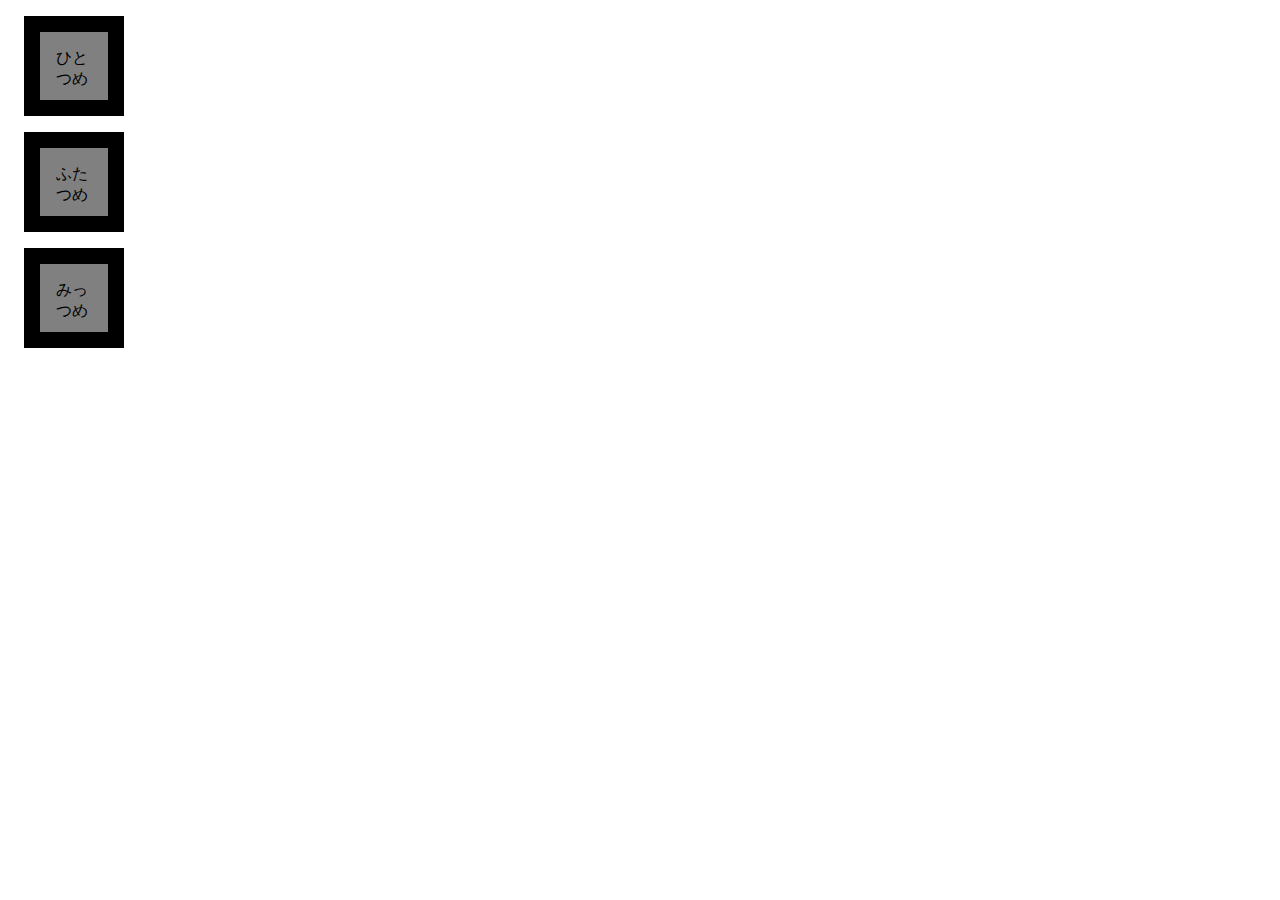
<file: css/box-model1/index.html>
<!DOCTYPE html>
<html lang="ja">
<head>
    <meta charset="UTF-8">
    <meta http-equiv="X-UA-Compatible" content="IE=edge">
    <meta name="viewport" content="width=device-width, initial-scale=1.0">
    <title>ボックスモデルの基本</title>
    <style>
        p {
            background-color: gray;
            width: 100px;
            height: 100px;
            padding: 1rem;
            border: solid 1em black;
            margin: 1rem;
        }



        *,
        *::before,
        *::after {
            box-sizing: border-box
        }
    </style>
</head>
<body>
    <div class="container">
        <p>ひとつめ</p>
        <p class="content-box">ふたつめ</p>
        <p class="border-box">みっつめ</p>
    </div>
</body>
</html>
</file>
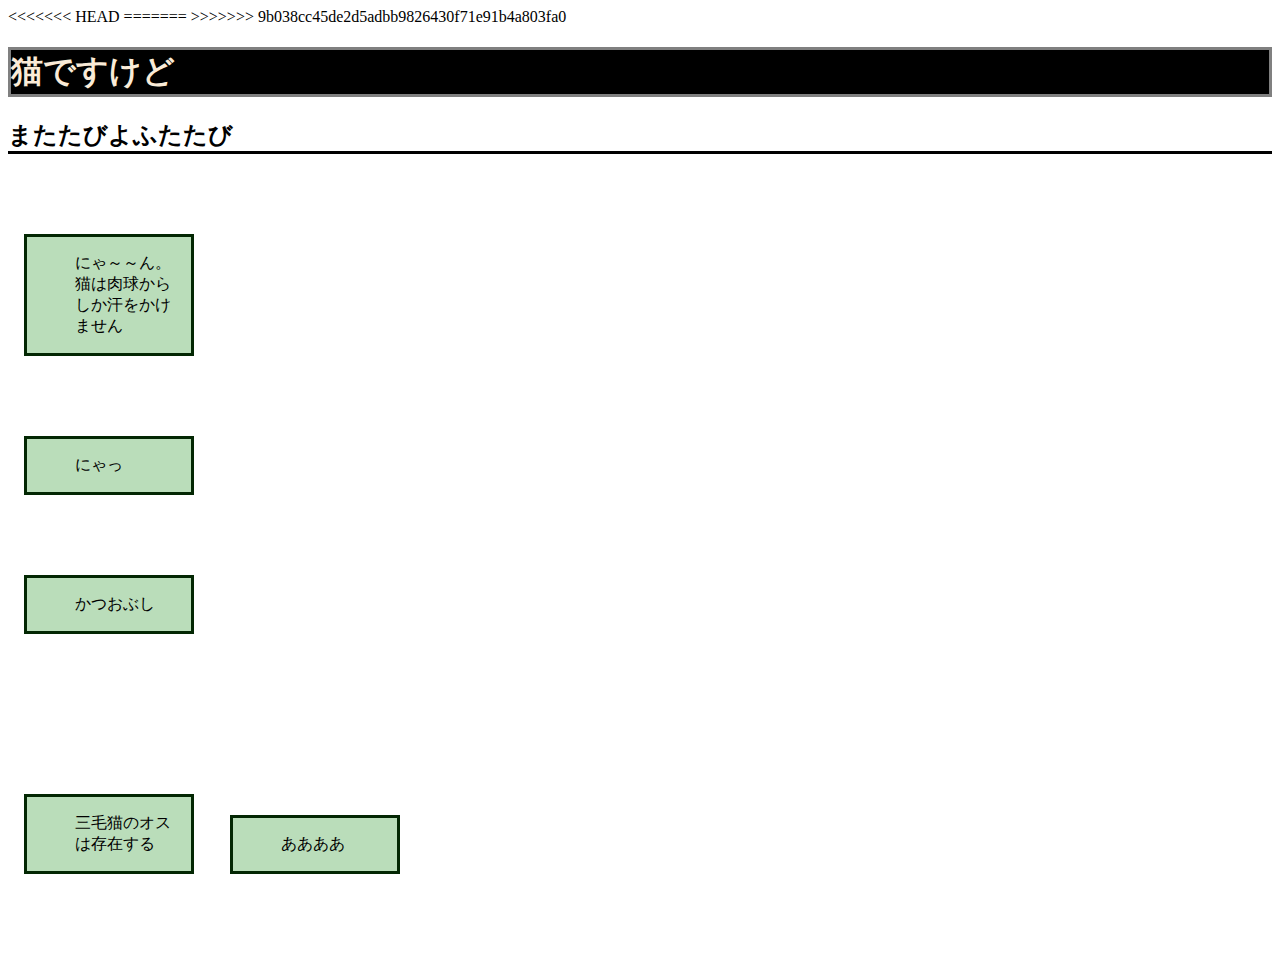
<file: css/ex3/index.html>
<!DOCTYPE html>
<html lang="ja">
<<<<<<< HEAD

=======
>>>>>>> 9b038cc45de2d5adbb9826430f71e91b4a803fa0
<head>
    <meta charset="UTF-8">
    <meta http-equiv="X-UA-Compatible" content="IE=edge">
    <meta name="viewport" content="width=device-width, initial-scale=1.0">
    <link rel="stylesheet" href="/css/ex3/css/style.css">
    <title>ボックスモデル練習</title>
</head>
<body>
    <h1>猫ですけど</h1>
    <h2>またたびよふたたび</h2>
    <p>にゃ～～ん。<br>猫は肉球からしか汗をかけません</p>
    <p>にゃっ</p>
    <p>かつおぶし</p>
    <p class="inline">三毛猫のオスは存在する</p>
    <p class="inline">ああああ</p>
</body>
</html>
</file>
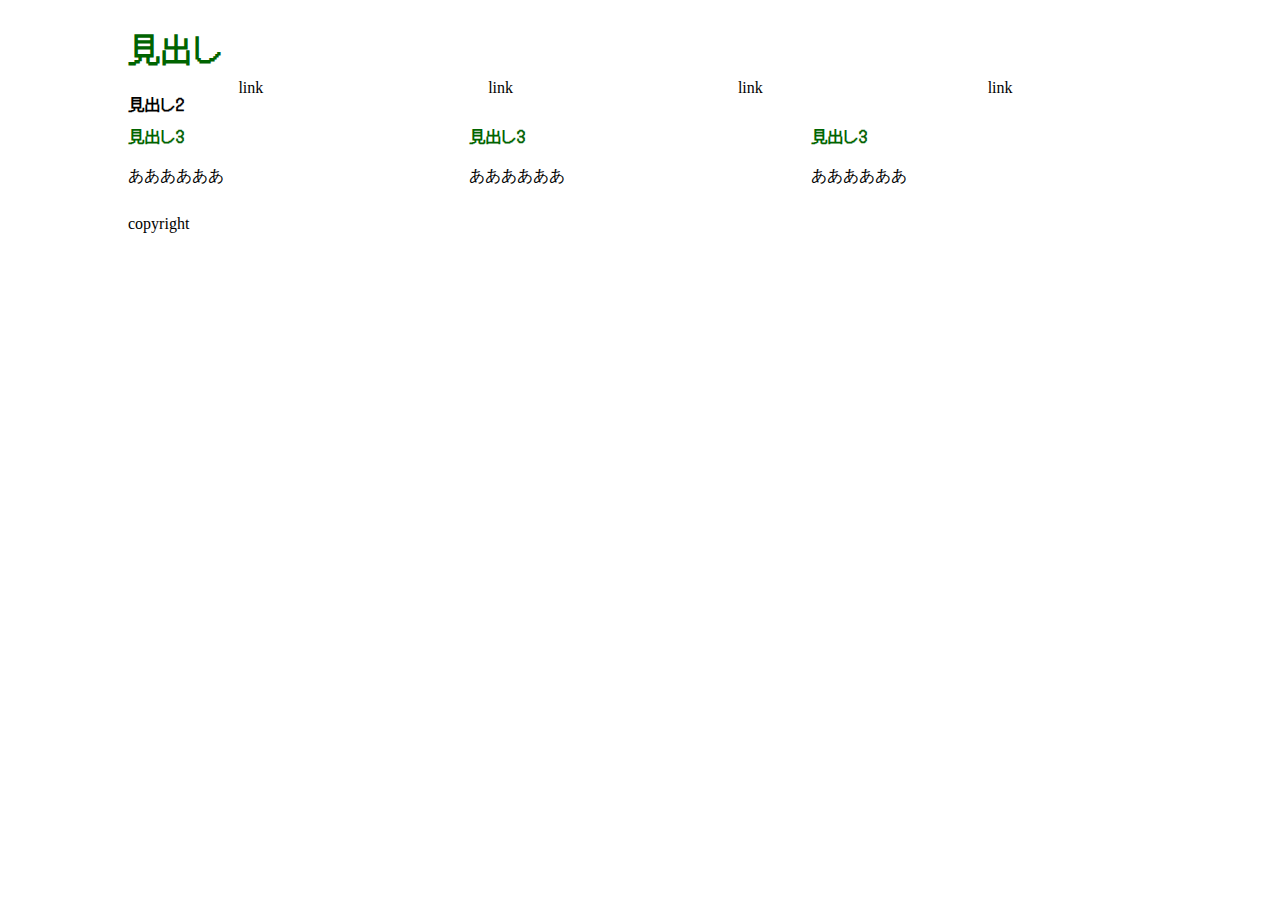
<file: css/ex4/index.html>
<!DOCTYPE html>
<html lang="ja">
<head>
    <meta charset="UTF-8">
    <meta http-equiv="X-UA-Compatible" content="IE=edge">
    <meta name="viewport" content="width=device-width, initial-scale=1.0">
    <title>レイアウト</title>
    <!-- ゴシックフォント -->
    <link rel="preconnect" href="https://fonts.googleapis.com">
    <link rel="preconnect" href="https://fonts.gstatic.com" crossorigin>
    <link href="https://fonts.googleapis.com/css2?family=DotGothic16&display=swap" rel="stylesheet">
    <!-- 明朝フォント -->
    <link rel="stylesheet" href="/css/ex2/css/style.css">
    <link rel="preconnect" href="https://fonts.googleapis.com">
    <link rel="preconnect" href="https://fonts.gstatic.com" crossorigin>
    <!-- css link -->
    <link rel="stylesheet" href="./css/reset.css">
    <link rel="stylesheet" href="./css/style.css">
</head>
<body>
    <div class="containar">
        <header>
            <h1 class="mb-1rem">見出し</h1>
            <nav>
                <ul>
                    <li class="inline-block"><a href="#">link</a> </li>
                    <li class="inline-block"><a href="#">link</a> </li>
                    <li class="inline-block"><a href="#">link</a> </li>
                    <li class="inline-block"><a href="#">link</a> </li>
                </ul>
            </nav>
        </header>
        <main>
            <article>
                <h2 class="mb-1rem">見出し2</h2>
            </article>
            <div class="flex">
                <article class="item">
                    <h3 class="mb-1rem">見出し3</h3>
                    <p>ああああああ</p>
                </article>
                <article class="item">
                    <h3 class="mb-1rem">見出し3</h3>
                    <p>ああああああ</p>
                </article>
                <article class="item">
                    <h3 class="mb-1rem">見出し3</h3>
                    <p>ああああああ</p>
                </article>
        </main>
        <footer>
            <p>copyright</p>
        </footer>
    </div>

</body>
</html>
</file>
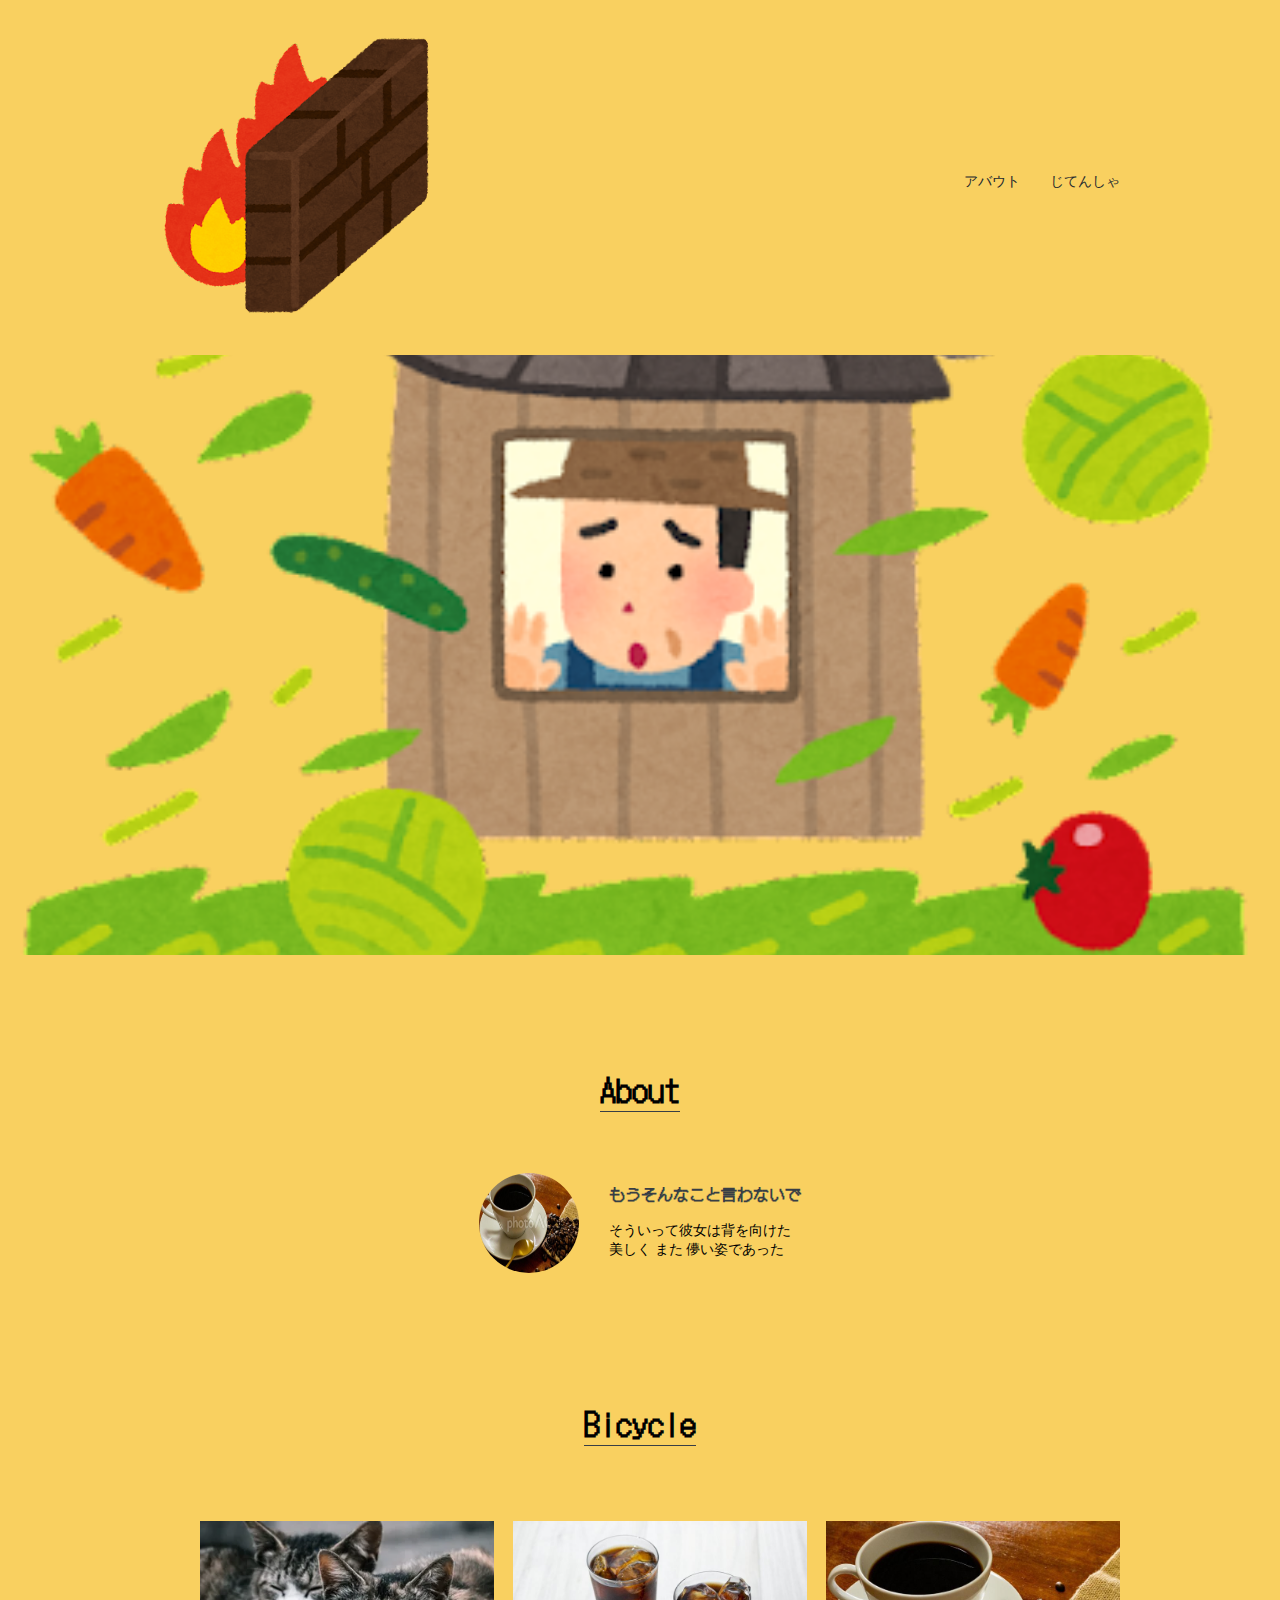
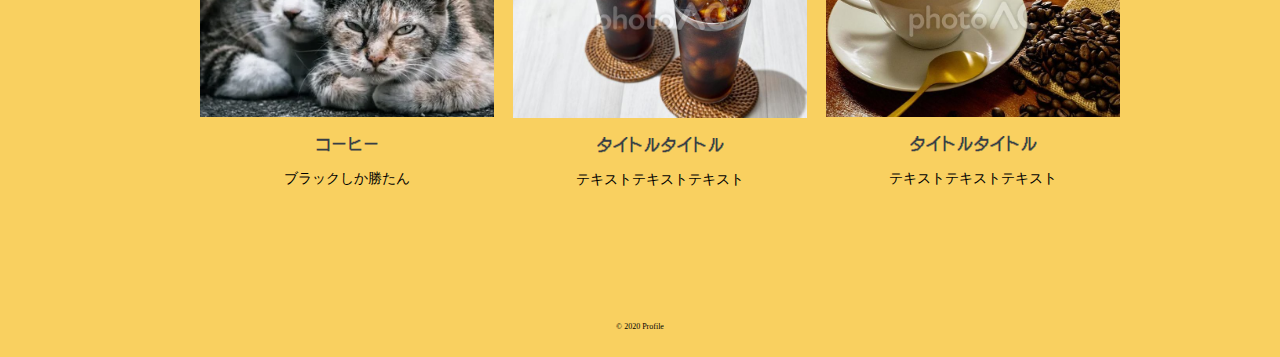
<file: css/ex5/index.html>
<!DOCTYPE html>
<html lang="ja">
<head>
    <meta charset="UTF-8">
    <meta http-equiv="X-UA-Compatible" content="IE=edge">
    <meta name="viewport" content="width=device-width, initial-scale=1.0">
    <meta name="description" content="テキストテキストテキストテキストテキストテキストテキストテキスト">
    <meta name="viewport" content="width=device-width, initial-scale=1">
    <!--  -->
    <link rel="shortcut icon" href="imgs/ice coffee.jpeg">
    <!-- ゴシックフォント -->
    <link rel="preconnect" href="https://fonts.googleapis.com">
    <link rel="preconnect" href="https://fonts.gstatic.com" crossorigin>
    <link href="https://fonts.googleapis.com/css2?family=DotGothic16&display=swap" rel="stylesheet">
    <!-- 明朝フォント -->
    <link rel="stylesheet" href="/css/ex2/css/style.css">
    <link rel="preconnect" href="https://fonts.googleapis.com">
    <link rel="preconnect" href="https://fonts.gstatic.com" crossorigin>
    <!--  -->
    <link rel="stylesheet" href="./css/style.css">
    <title>site ex</title>
</head>
<body>
    <!-- headerでロゴとグローバルナビをかこむ -->
    <header id="header" class="wrapper">
        <!-- topの画像を入れている。aはlinkで、このページに飛べるため
                ボタンのようになる-->
        <h1 class="site title"><a href="index.html"><img src="./imgs/internet_firewall2.png" alt="ファイアウォール"></a></h1>
        <nav>
            <ul>
                <li><a href="#about">アバウト</a></li>
                <li><a href="#bicycle">じてんしゃ</a></li>
            </ul>
        </nav>
    </header>
    <!-- mainでmain全体を囲む -->
    <main>
        <!-- メインビジュアルのエリアを囲む -->
        <div id="mainvisual">
            <img src="./imgs/nougyou_saigai_shinpai_yasai.png" alt="テキストテキストテキスト">
        </div>

        <!-- aboutコンテンツを囲む
            まとまったコンテンツなので、区分のsectionを使用 -->
        <section id="about" class="wrapper">
            <!-- hに2種類のクラスをつけて一気に適用している -->
            <h2 class="section-title">About</h2>
            <div class="content">
                <!-- 丸サイズのプロフ画像-->
                <img src="./imgs/coffee.jpeg" alt="テキストテキストテキスト">
                <div class="text">
                    <h3 class="content-title">もうそんなこと言わないで</h3>
                    <p>
                        そういって彼女は背を向けた
                        <br>美しく また 儚い姿であった
                    </p>
                </div>
            </div>
        </section>

        <section id="bicycle" class="wrapper">
            <h2 class="section-title">Bicycle</h2>
            <ul>
                <li>
                    <img src="imgs/KAZ7842_P1090156.jpg.webp" alt="テキストテキストテキスト">
                    <h3 class="content-title">コーヒー</h3>
                    <!-- 見出しとテキストで入れているが、figure+figcaptionでもいいと思う！-->
                    <p>ブラックしか勝たん</p>
                </li>
                <li>
                    <img src="imgs/ice coffee.jpeg" alt="テキストテキストテキスト">
                    <h3 class="content-title">タイトルタイトル</h3>
                    <p>テキストテキストテキスト</p>
                </li>
                <li>
                    <img src="imgs/coffee.jpeg" alt="テキストテキストテキスト">
                    <h3 class="content-title">タイトルタイトル</h3>
                    <p>テキストテキストテキスト</p>
                </li>
            </ul>
        </section>
    </main>
    <footer id="footer">
        <p>&copy; 2020 Profile</p>
    </footer>
</body>
</html>
</file>
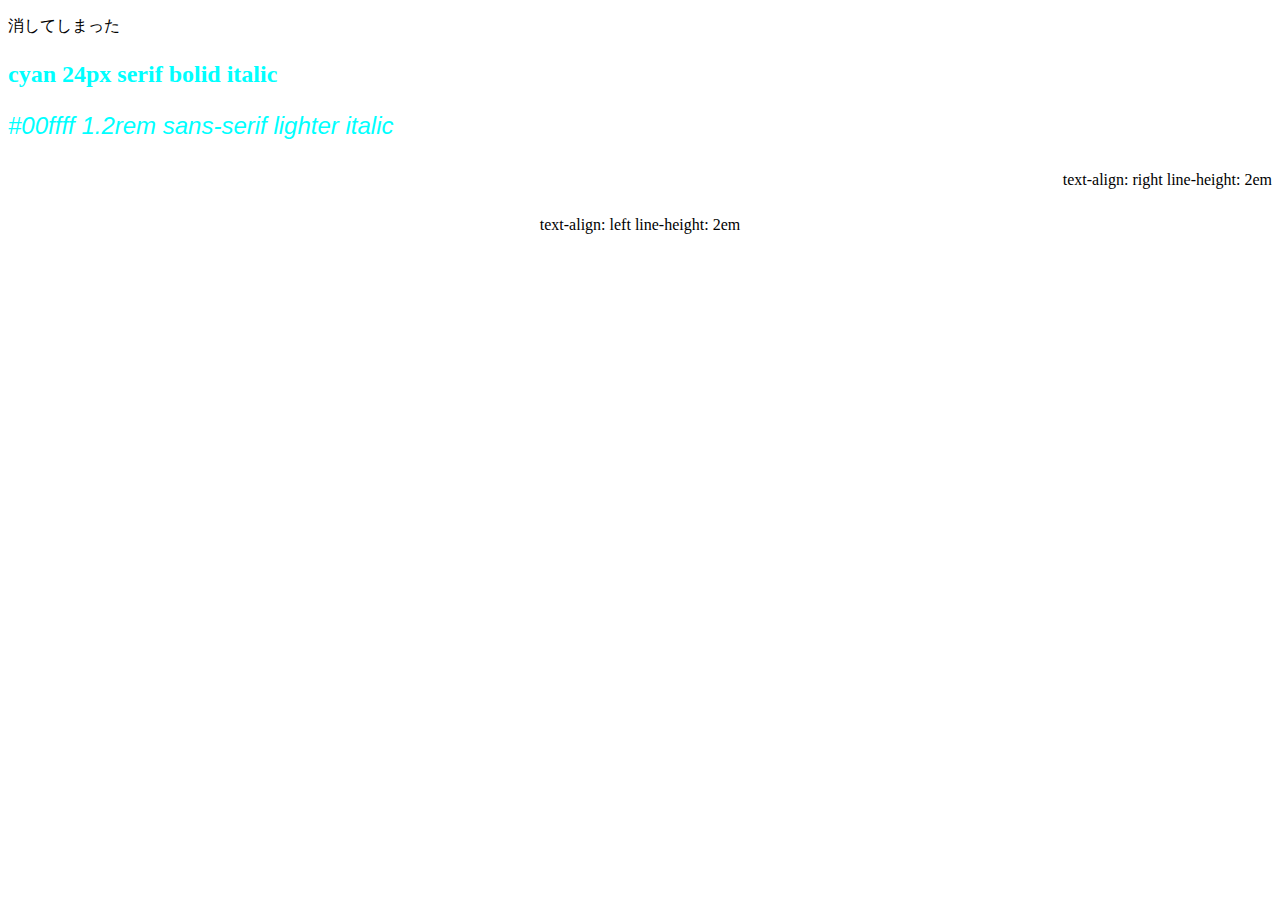
<file: css/font-style/index.html>
<!DOCTYPE html>
<html lang="ja">
<head>
    <meta charset="UTF-8">
    <meta http-equiv="X-UA-Compatible" content="IE=edge">
    <meta name="viewport" content="width=device-width, initial-scale=1.0">
    <title>テキストについて</title>
    <link rel="stylesheet" href="./css/style.css">
</head>
<body>
    <p>消してしまった</p>
    <p id="font1">cyan 24px serif bolid italic</p>
    <p id="font2">#00ffff 1.2rem sans-serif lighter italic</p>
    <p id="layout1">text-align: right line-height: 2em</p>
    <p id="layout2">text-align: left line-height: 2em</p>
</body>
</html>
</file>
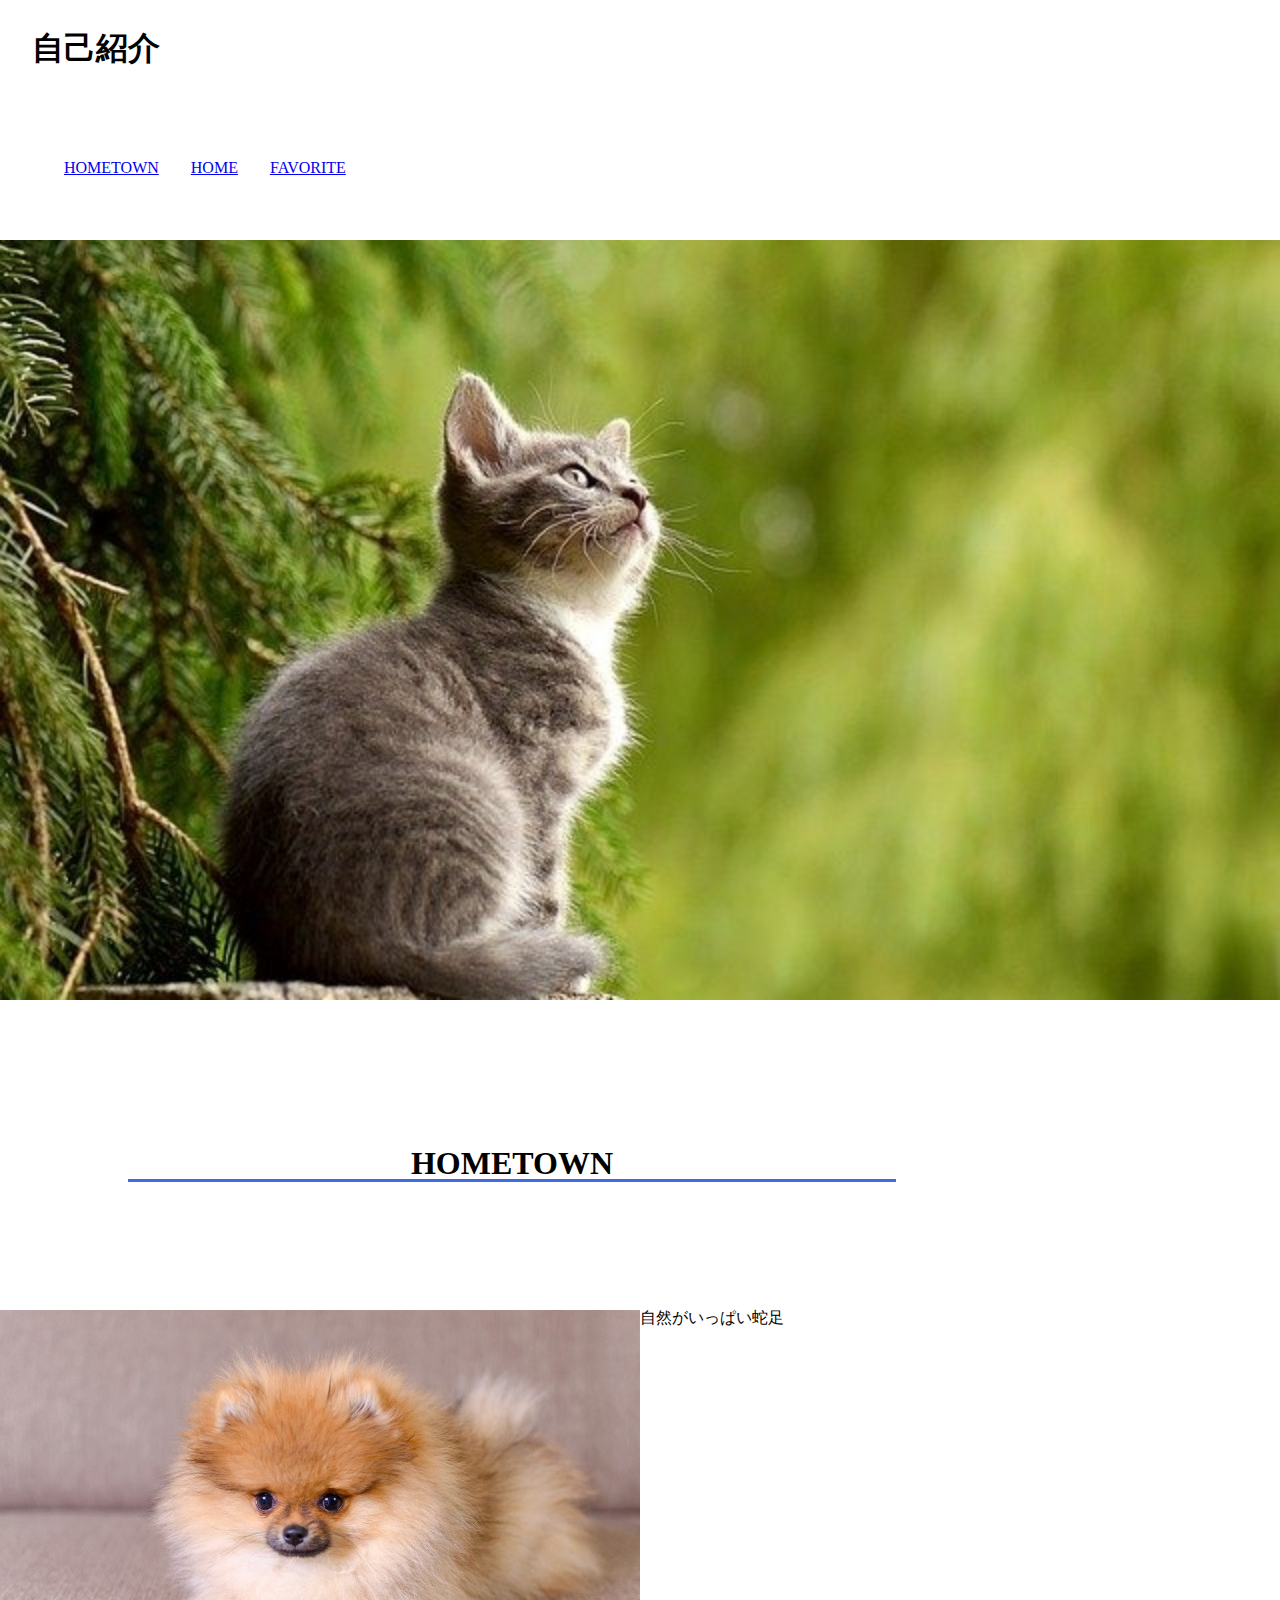
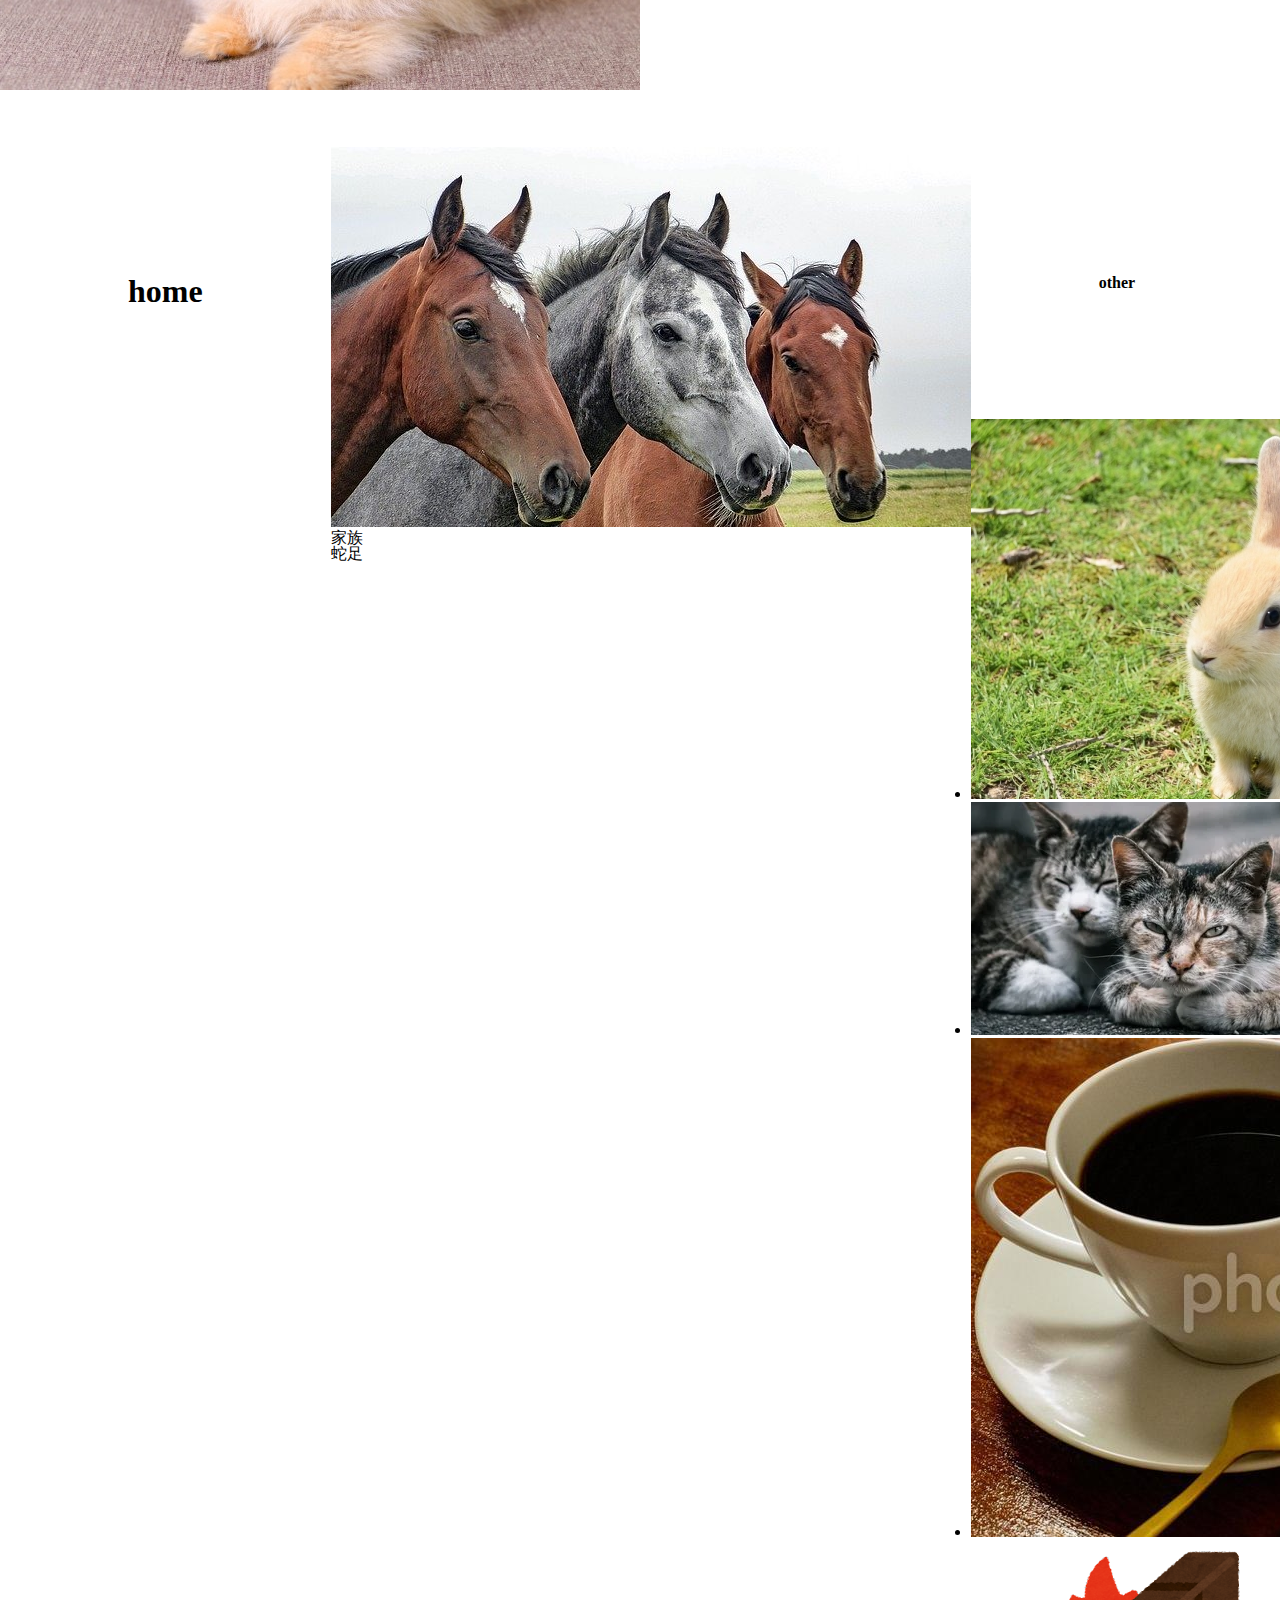
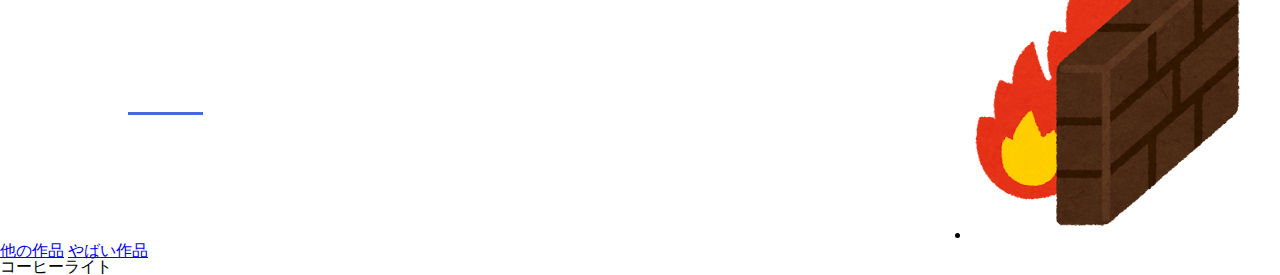
<file: css/sample/index.html>
<!DOCTYPE html>
<html lang="ja">
<head>
    <meta charset="UTF-8">
    <meta http-equiv="X-UA-Compatible" content="IE=edge">
    <meta name="viewport" content="width=device-width, initial-scale=1.0">
    <title>sample</title>
    <!-- フォントいれる -->
    <link rel="stylesheet" href="/css/sample/css/reset.css">
    <link rel="stylesheet" href="./css/style.css">
    <link rel="icon" type="" href="css/images/imgs/nougyou_saigai_shinpai_yasai.png">

</head>
<body>
    <div class="container">
        <header class="header">
            <h1>自己紹介</h1>
            <!-- ページ内リンク idで識別させたところに飛ばせる-->
            <nav>
                <ul class="flex-nav">
                    <li class="nav"><a href="＃town">HOMETOWN</a></li>
                    <li class="nav"><a href="＃">HOME</a></li>
                    <li class="nav"><a href="＃">FAVORITE</a></li>
                </ul>
            </nav>
        </header>
        <main>
            <div>
                <img src="./css/images/cat.jpg" alt="ねこ" class="mainimg">
            </div>
            <!-- town -->
            <section class="content">
                <h2>HOMETOWN</h2>
                <div id="town">
                    <img src="css/images/dog.jpg" alt="いぬ" class="townimg">
                    <p>自然がいっぱい</p>
                    <p>蛇足</p>
                </div>
            </section>
            <!-- home -->
            <section id="home">
                <h2>home</h2>
                <div class="">
                    <img src="css/images/horses.jpg" alt="うま">
                    <p>家族</p>
                    <p>蛇足</p>
                </div>
                </sectionc>

                <section class="othercon">
                    <h3>other</h3>
                    <div id="other">
                        <ul class="otherbox">
                            <li class="pc"><img src="css/images/rabit.png" alt=""></li>
                            <li class="pc"><img src="css/images/imgs/KAZ7842_P1090156.jpg.webp" alt=""></li>
                            <li class="pc"><img src="css/images/imgs/coffee.jpeg" alt=""></li>
                            <li class="pc"><img src="css/images/imgs/internet_firewall2.png" alt=""></li>
                        </ul>
                    </div>
                </section>
        </main>

        <aside>
            <a href="#">他の作品</a>
            <a href="#">やばい作品</a>
            <footer>コーヒーライト</footer>
        </aside>


        <!-- widthmax の画像 -->
        <!-- キャプションでh1 -->

        <!--見出し  -->
        <!--  -->
    </div>
</body>
</html>
</file>
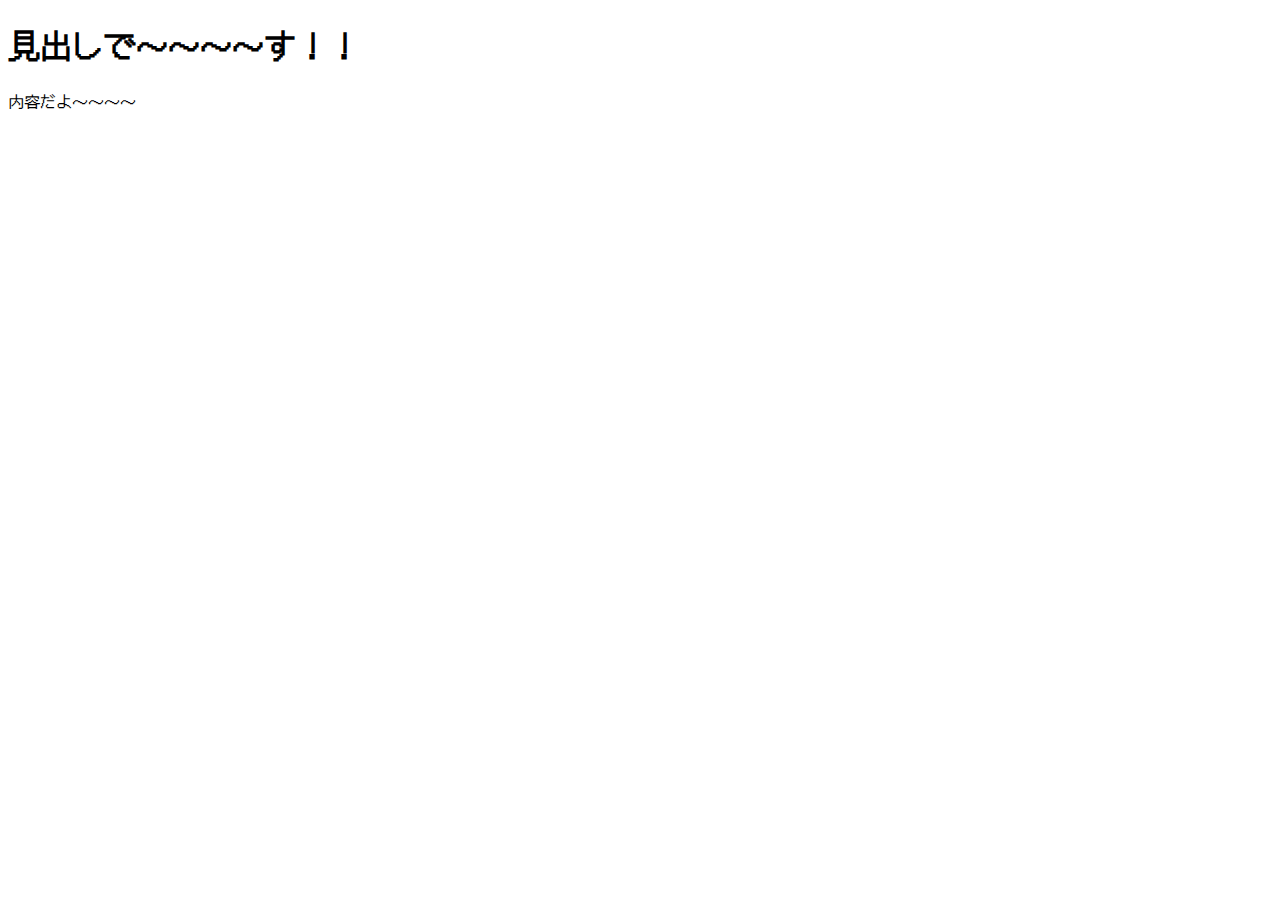
<file: css/web-font/index.html>
<!DOCTYPE html>
<html lang="ja">
<head>
    <meta charset="UTF-8">
    <meta http-equiv="X-UA-Compatible" content="IE=edge">
    <meta name="viewport" content="width=device-width, initial-scale=1.0">
    <title>ウェブフォントの設定</title>
    <link rel="preconnect" href="https://fonts.googleapis.com">
    <link rel="preconnect" href="https://fonts.gstatic.com" crossorigin>
    <link href="https://fonts.googleapis.com/css2?family=DotGothic16&display=swap" rel="stylesheet">
    <link rel="stylesheet" href="/css/web-font/css/style.css">
</head>
<body>
    <h1>見出しで～～～～す！！</h1>
    <p>内容だよ～～～～</p>
</body>
</html>
</file>
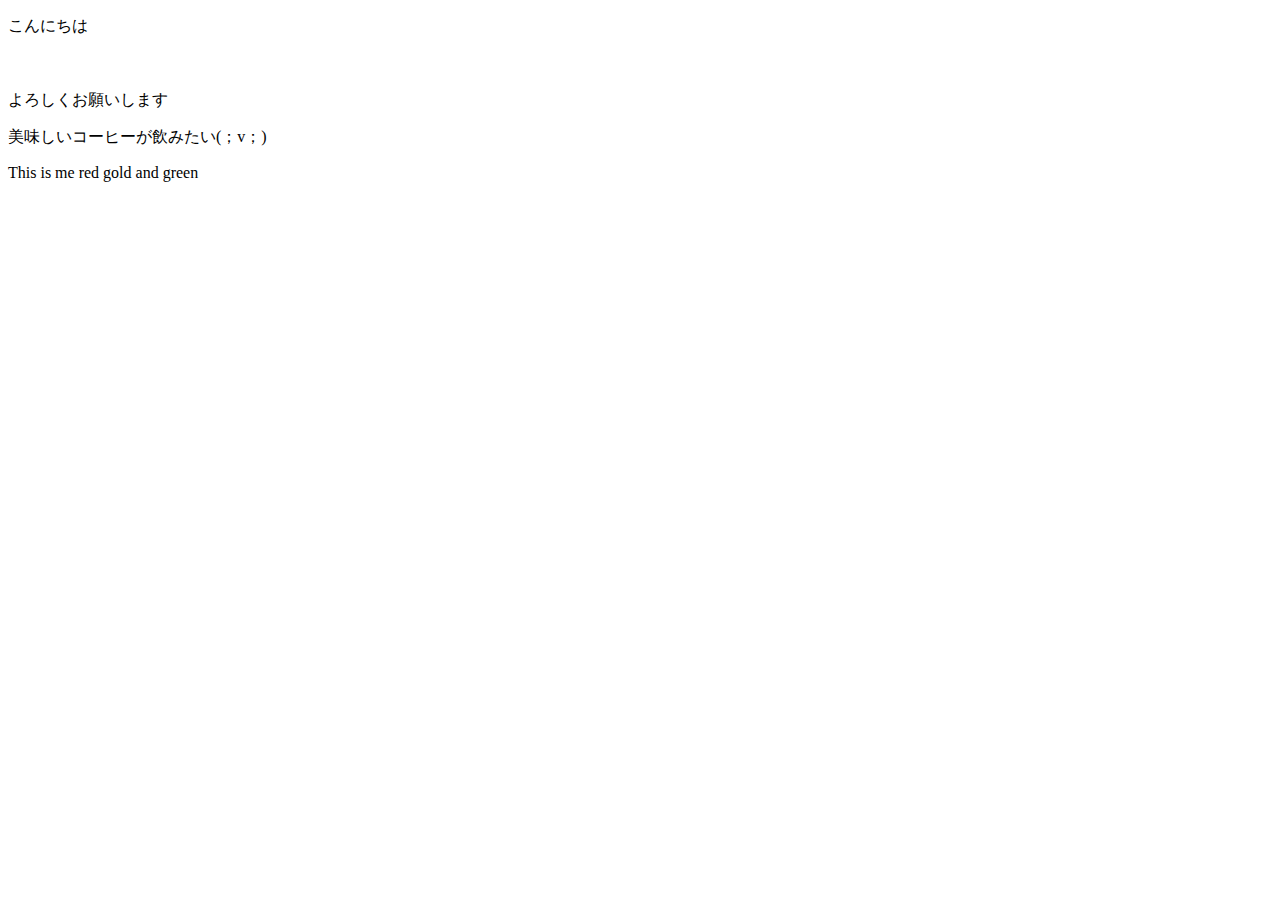
<file: html/basic/index.html>
<!DOCTYPE html>
<html lang="ja">
<head>
    <meta charset="UTF-8">
    <meta name="viewport" content="width=device-width, initial-scale=1.0">
    <title>HTMLの基本</title>
</head>
<body>
    <p>こんにちは</p>
    　　　　<p>よろしくお願いします</p>
    <p>美味しいコーヒーが飲みたい(；v；)</p>
    <p>This is me red gold and green</p>
</body>
</html>
</file>
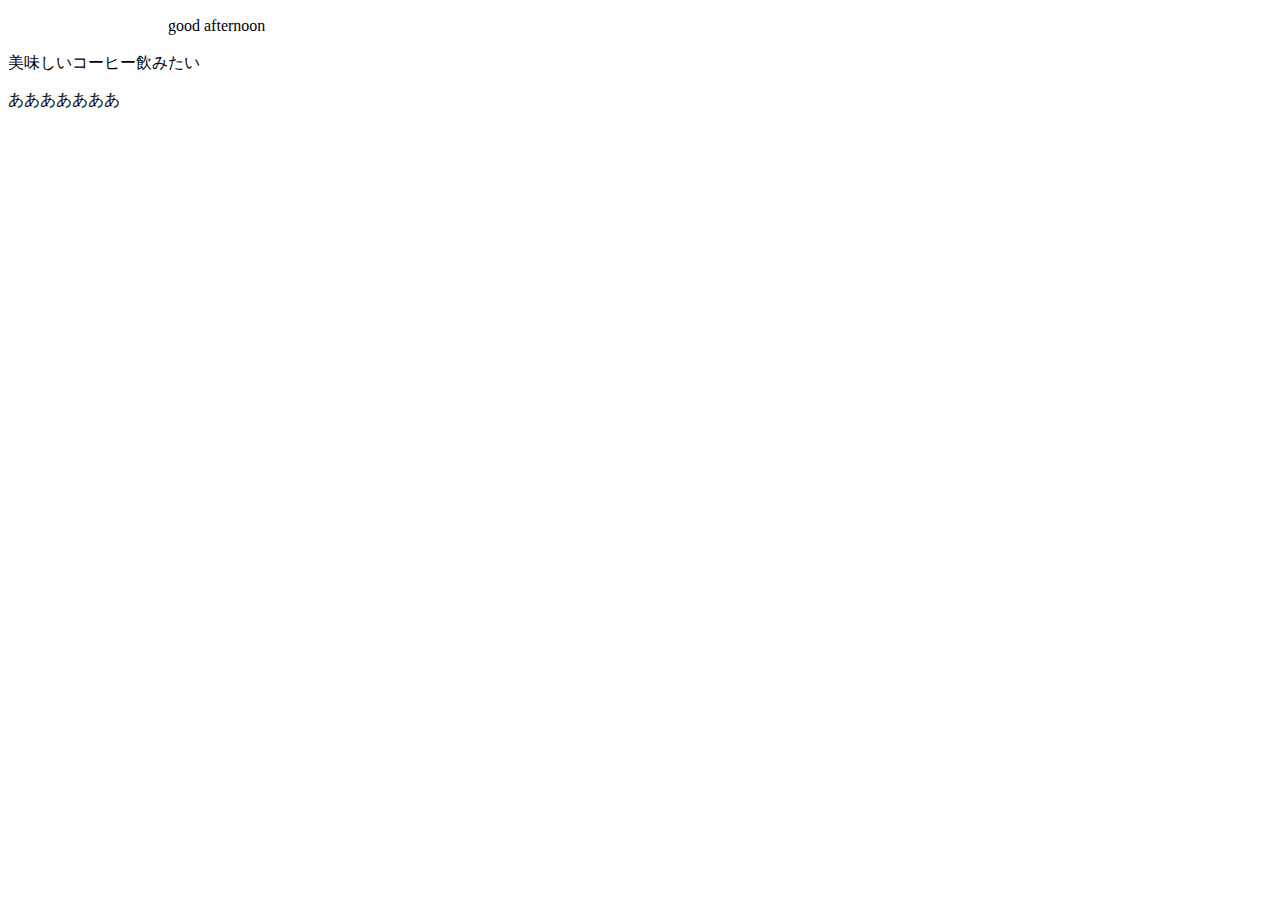
<file: html/basic/ex/index.html>
<!DOCTYPE html>
<html lang="ja">
<head>
    <meta charset="UTF-8">
    <meta http-equiv="X-UA-Compatible" content="IE=edge">
    <meta name="viewport" content="width=device-width, initial-scale=1.0">
    <title>練習</title>
</head>
<body>
    <p>　　　　　　　　　　good afternoon</p>
    <p>美味しいコーヒー飲みたい</p>
    <p>あああああああ</p>
</body>
</html>
</file>
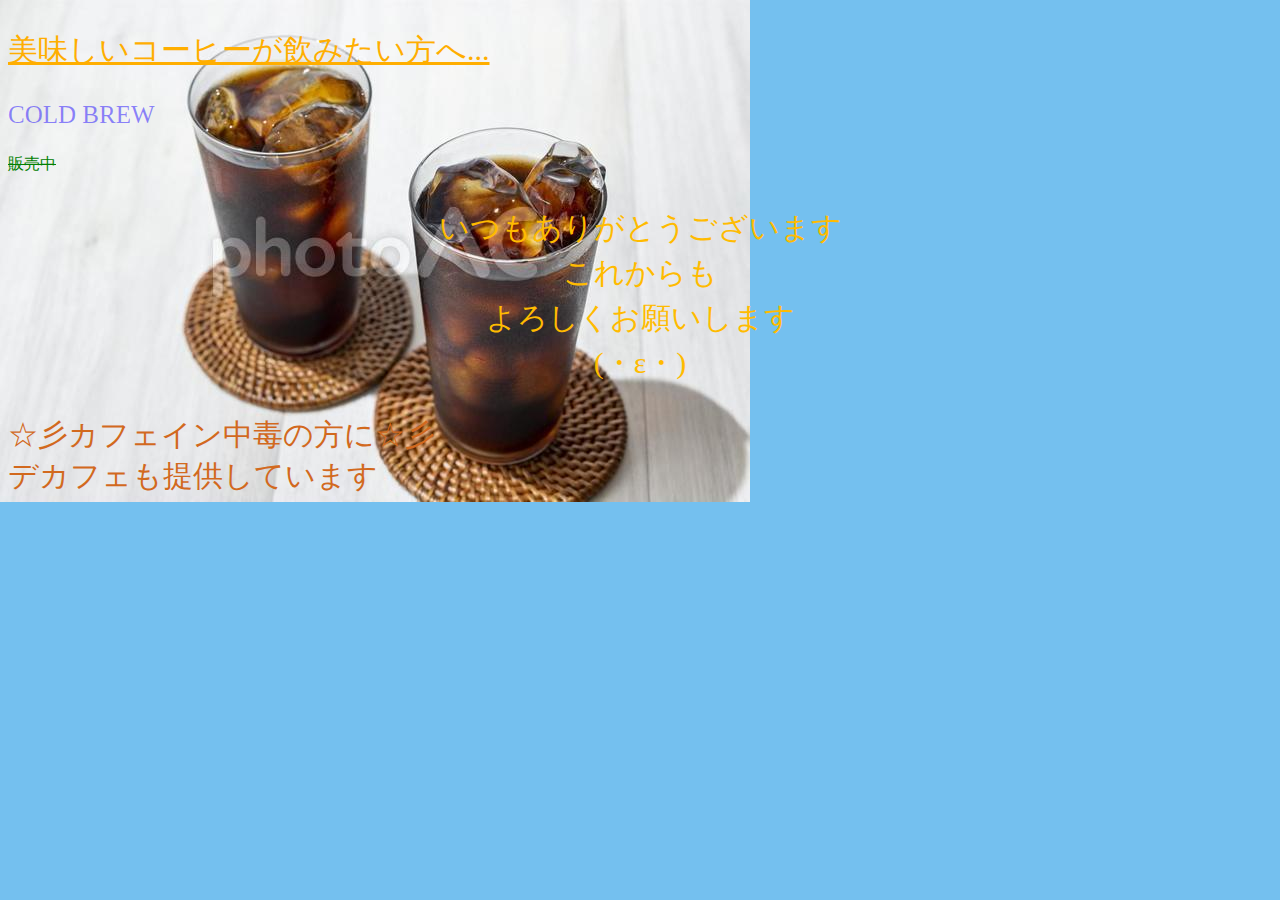
<file: css/ex/ex1.html>
<!DOCTYPE html>
<html lang="ja">
<head>
    <meta charset="UTF-8">
    <meta http-equiv="X-UA-Compatible" content="IE=edge">
    <meta name="viewport" content="width=device-width, initial-scale=1.0">
    <title>cssの練習</title>
    <link rel="stylesheet" href="./css/style.css">
</head>
<body>
    <p class="red">美味しいコーヒーが飲みたい方へ...</p>
    <p class="blue">COLD BREW</p>
    <p class="green">販売中</p>
    <p class="cat">いつもありがとうございます<br>これからも<br>よろしくお願いします<br>(・ε・)</p>
    <p id="font1">☆彡カフェイン中毒の方に☆彡<br>デカフェも提供しています</p>
    <p id="font2"></p>
    <p id="tomato"></p>
</body>
</html>
</file>
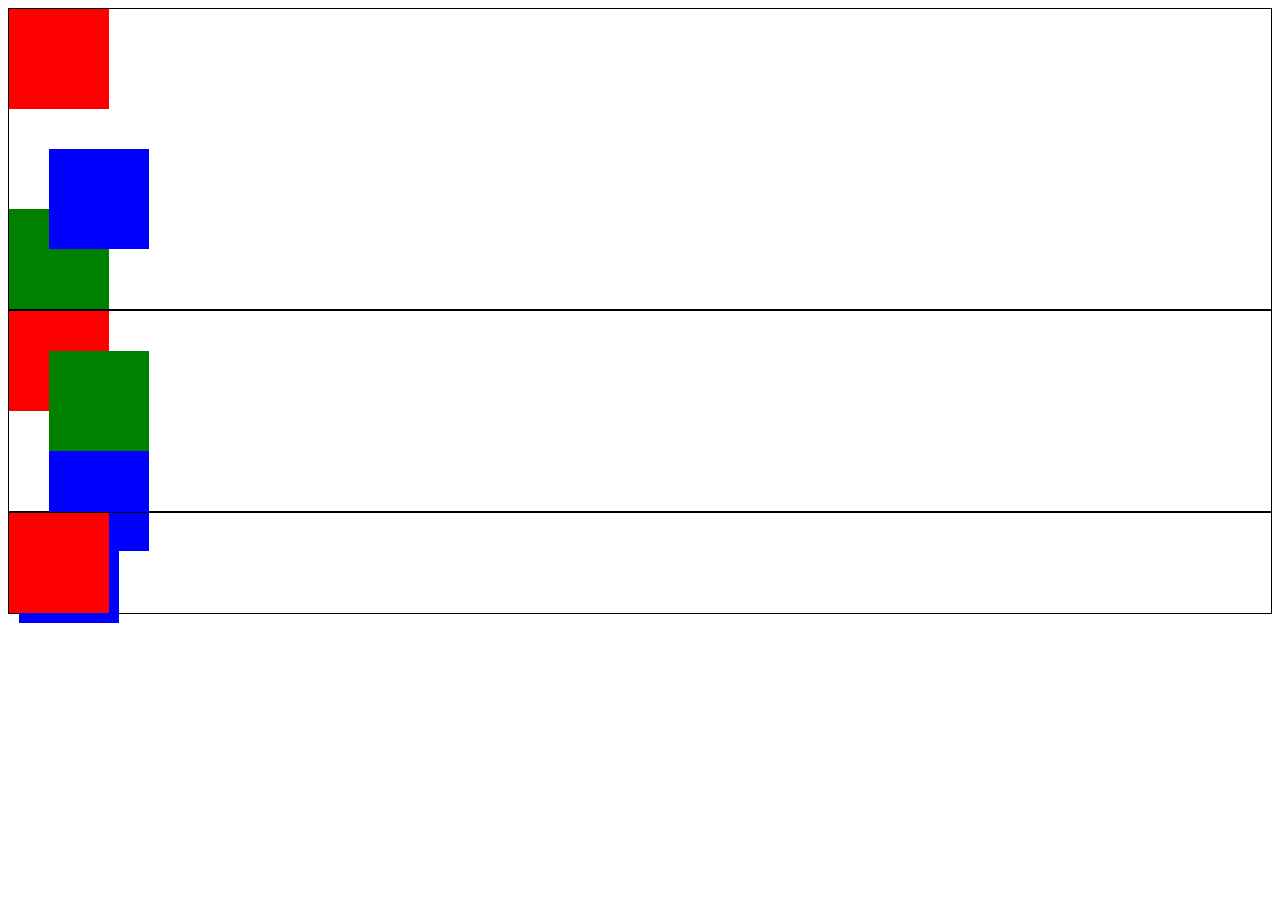
<file: css/flex/postion.html>
<!DOCTYPE html>
<html lang="ja">
<head>
    <meta charset="UTF-8">
    <meta http-equiv="X-UA-Compatible" content="IE=edge">
    <meta name="viewport" content="width=device-width, initial-scale=1.0">
    <title>positionプロパティ</title>
    <style>
        /* 黒い外枠 */
        .outside {
            border: solid 1px black;
        }

        /* 幅と高さ */
        .inside {
            width: 100px;
            height: 100px;
        }

        .red {
            background: red;
        }

        .blue {
            background: blue;
        }

        .green {
            background: green;
        }

        /* 相対位置指定 topから40。元の位置は残る*/
        .relative {
            position: relative;
            top: 40px;
            left: 40px;
        }

        /* 絶対位置指定 */
        .absolute {
            position: absolute;

            top: 40px;
            left: 40px;
        }

        .base {
            position: relative;
        }

        .rel1 {
            position: absolute;
            top: 10px;
            left: 10px;
            z-index: 10;
        }

        .rel2 {
            position: absolute top: 20px;
            left: 20px;
            z-index: 49;
        }

        .ab0 {
            position: absolute;
            z-index: 50;
        }
    </style>
</head>
<body>
    <div class="outside">
        <div class="inside red"></div>
        <div class="inside blue relative"></div>
        <div class="inside green"></div>
    </div>
    <div class="outside base">
        <!-- このabsoluteはbaseクラスなので、基準がstaticじゃない -->
        <div class="inside red"></div>
        <div class="inside blue relative"></div>
        <div class="inside green absolute"></div>
    </div>
    <div class="outside base">
        <div class="inside red ab0"></div>
        <div class="inside blue rel1"></div>
        <div class="inside green rel2"></div>
    </div>
</body>
</html>
</file>
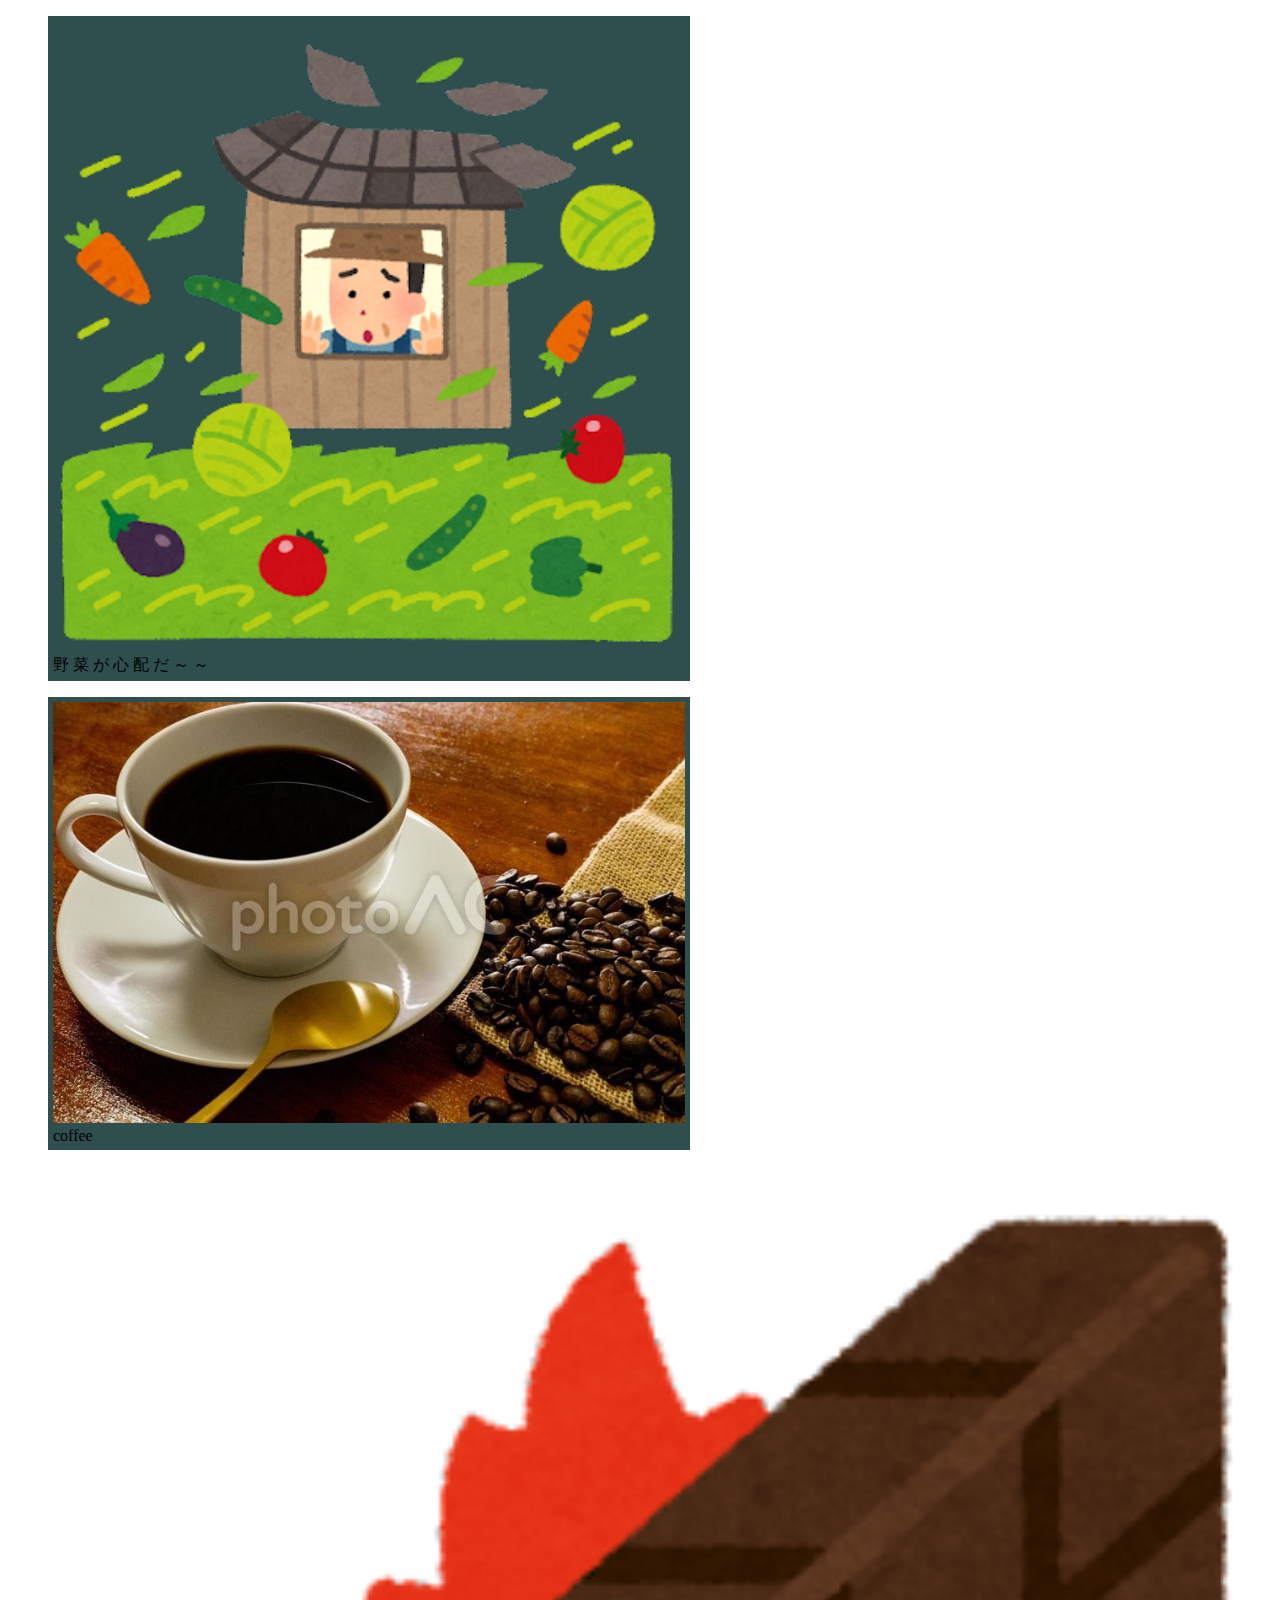
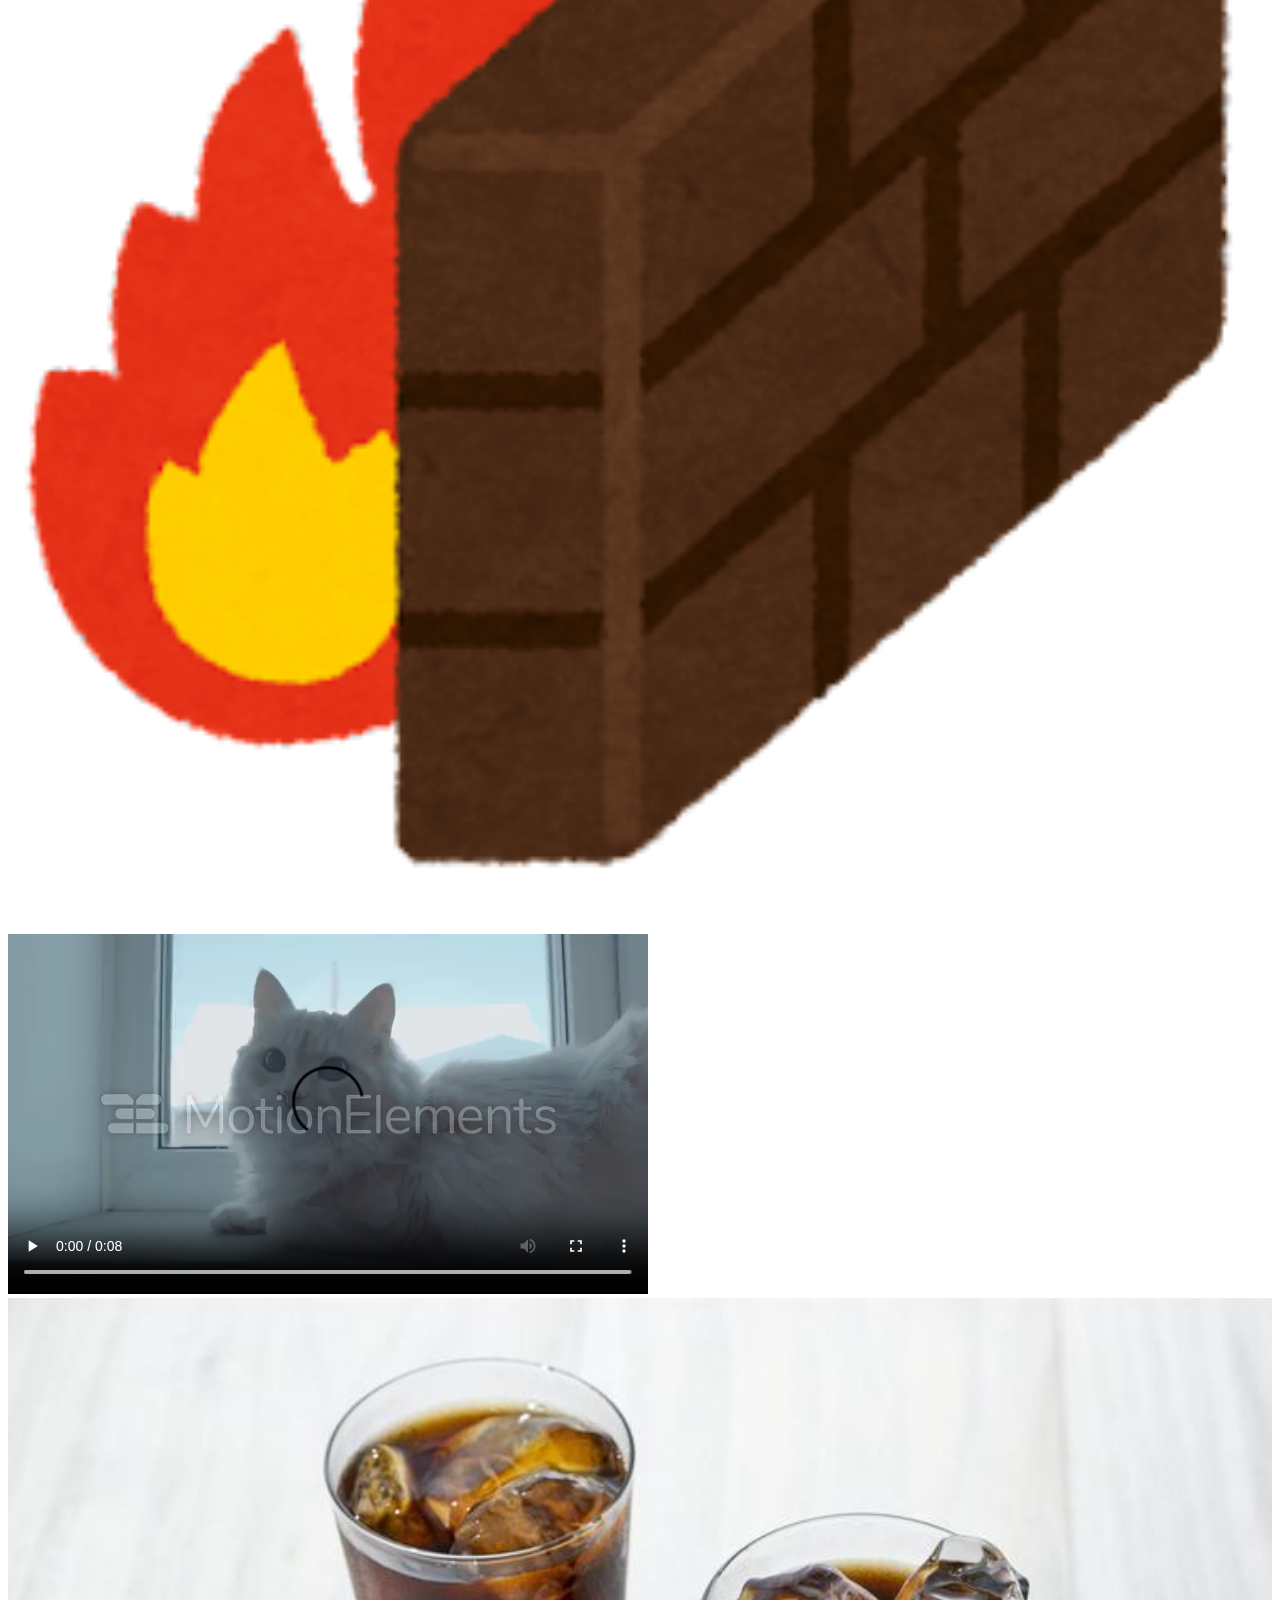
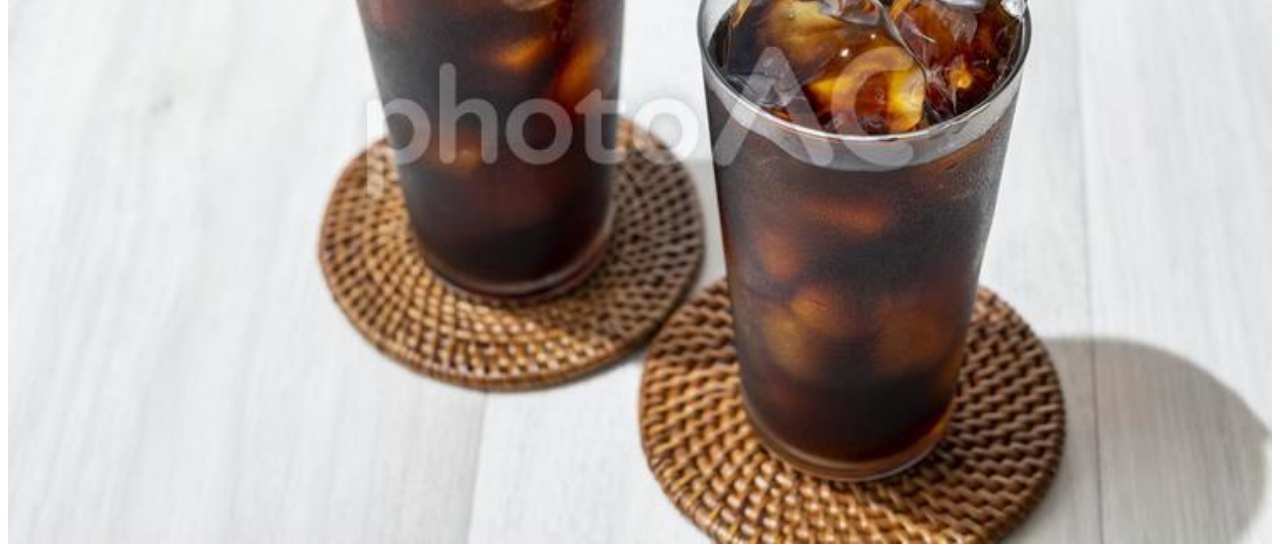
<file: html/basic/ex/img.html>
<!DOCTYPE html>
<html lang="ja">
<head>
    <meta charset="UTF-8">
    <meta http-equiv="X-UA-Compatible" content="IE=edge">
    <meta name="viewport" content="width=device-width, initial-scale=1.0">
    <title>画像の練習</title>
    <style>
        img {
            width: 100%
        }

        figure {
            background-color: darkslategray;
            color: brown;
            padding: 5px;
            width: 50%
        }

        figcaption {
            color: black;
        }
    </style>
</head>
<body>
    <!-- 画像 -->
    <figure>
        <img src="./imgs/nougyou_saigai_shinpai_yasai.png" alt="災害で野菜を心配している農家さん">
        <figcaption> 野 菜 が 心 配 だ ～ ～</figcaption>
    </figure>
    <figure>
        <img src="./imgs/coffee.jpeg" alt="hot coffee">
        <figcaption>
            coffee
        </figcaption>
    </figure>
    <img src="./imgs/internet_firewall2.png" alt="ファイアウォール">
    <!--  -->
    <video
        src="./imgs/16022405_MotionElements_white-cat-sits-on-the-windowsill-and-looks-to-the-sides-pets-life_preview.mp4"
        controls>
        このブラウザでは再生できません。
    </video>
    <img src="./imgs/ice coffee.jpeg" alt="ice coffee">

</body>
</html>
</file>
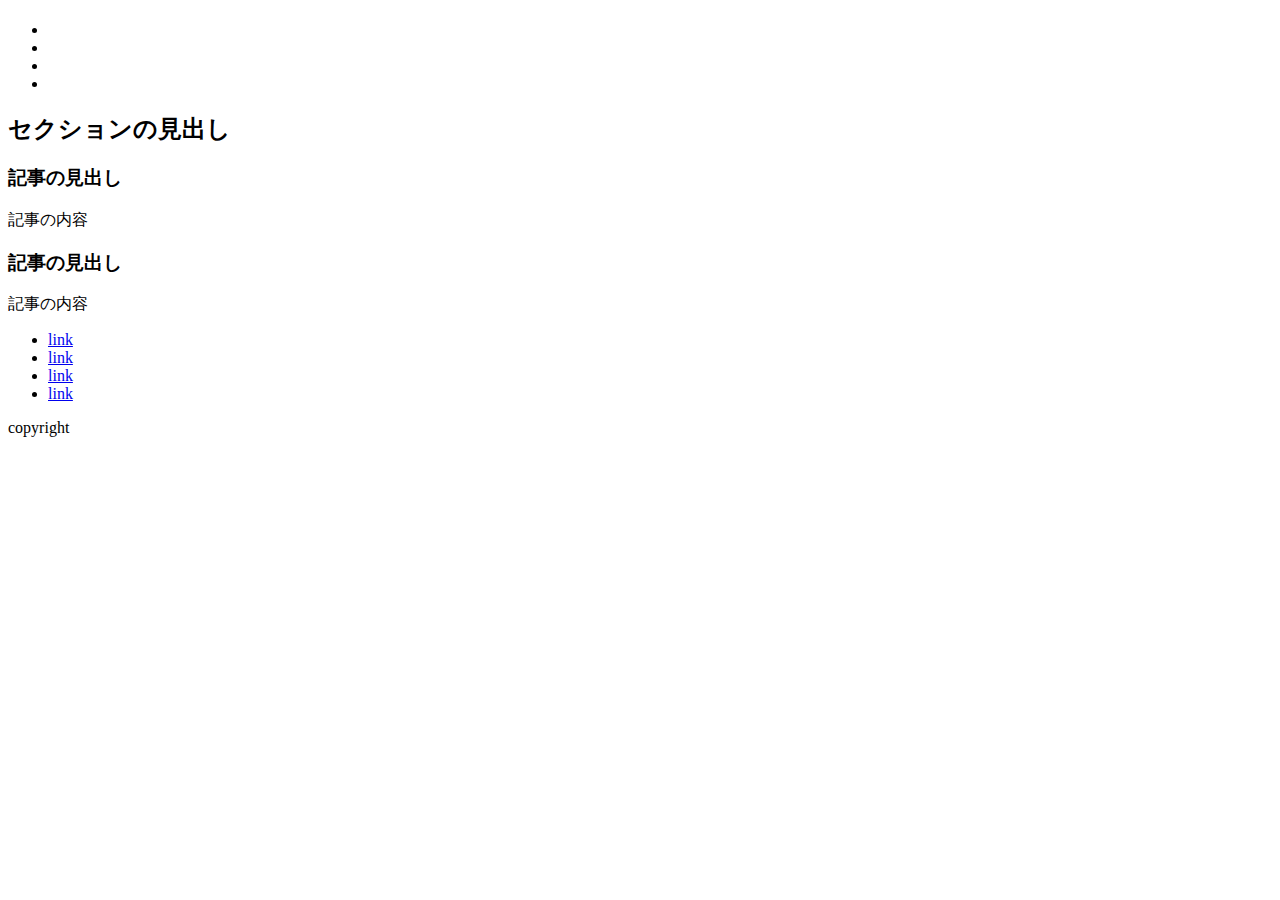
<file: html/basic/ex/temp.html>
<!DOCTYPE html>
<html lang="ja">
<head>
    <meta charset="UTF-8">
    <meta http-equiv="X-UA-Compatible" content="IE=edge">
    <meta name="viewport" content="width=device-width, initial-scale=1.0">
    <title>テンプレート</title>
</head>
<body>
    <div class="container">
        <header>
            <h1></h1>
            <nav>
                <ul>
                    <li><a href="#">
                            <link>
                        </a></li>
                    <li><a href="#">
                            <link>
                        </a></li>
                    <li><a href="#">
                            <link>
                        </a></li>
                    <li><a href="#">
                            <link>
                        </a></li>
                </ul>
            </nav>
        </header>
        <main>
            <section>
                <h2>セクションの見出し</h2>
                <article>
                    <h3>記事の見出し</h3>
                    <p>記事の内容</p>
                </article>
                <article>
                    <h3>記事の見出し</h3>
                    <p>記事の内容</p>
                </article>
            </section>
        </main>
        <aside>
            <ul>
                <li><a href="#">link</a></li>
                <li><a href="#">link</a></li>
                <li><a href="#">link</a></li>
                <li><a href="#">link</a></li>
            </ul>
        </aside>
        <footer>
            <p>copyright</p>
        </footer>
    </div>
</body>
</html>
</file>
<file: css/ex3/css/style.css>
@charset "UTF-8"

*,*::before,*::after{
    box-sizing: border-box;

}

.inline{
    display: inline-block;
}

html{
    font-size: 16px;
}



p{
    background-color:rgba(0, 128, 0, 0.272);
    width: 100px;
    height: auto;
    padding: 1rem 1em 1em 3rem;
    border: solid 0.2em rgb(3, 39, 3);
    margin: 5rem 1em;
}
h1{
    background-color: black;
    color: antiquewhite;
    border:solid 0.1em gray;
}
h2{
    border-bottom:solid ;

}
</file>
<file: css/ex2/css/style.css>
@charset "UTF-8";

html{
    font-size: 16px;
    background-color: rgba(245, 182, 10, 0.646);
}

body{
    font-family: 'Shippori Mincho B1', serif;
color: darkgreen;
}

h1,h3,h4{
    font-family: 'DotGothic16', sans-serif;
}
h2{
    font-family: 'DotGothic16', sans-serif;
    color: black;

}
p{
    color: black;
}
span{
    color: rgba(255, 0, 13, 0.666);
}
.container{
    width:80%;
    margin: auto;
}
</file>
<file: css/ex4/css/style.css>
@charset "UTF-8"

*,*::before,*::after{
    box-sizing: border-box;

}

html{
    font-size: 16px;
}

.containar{
    width: 80%;
    margin: 2rem auto;
}
/* font */
body{
font-family: 'Shippori Mincho B1', serif;
}

h1,h2,h3{
font-family: 'DotGothic16', sans-serif;
}

/* size */
h1{
font-size: 2rem;
margin-bottom: 1rem;
}

h2{

}

p{
line-height: 2rem;
margin-bottom: 1rem;
}

.mb-1rem{
    margin-bottom: 1rem;
}

.inline-block{
    display: inline-block;
    width: 24%;
   /* 垂直位置揃え */
    vertical-align: top;

}
/* スマホ向けの記述 */
.inline-block>a{
    display: block;
    text-decoration: none;
    text-align: center;
    color: black;
}

/*  */
.flex{
    display: flex;
}
/*  */
.item{
    flex: auto;
    width: 33%;
}
</file>
<file: css/ex5/css/style.css>
@charset "utf-8"

html {
    font-size: 16px;
}
body {
    color: #383e45;
    font-size: 0.9rem;
font-family: 'Shippori Mincho B1', serif;
}
a {
  text-decoration: none;
}
img {
  max-width: 100%;
}

h1,h2,h3{
    font-family: 'DotGothic16', sans-serif;
}

li {
  list-style: none;
}
/* top画像のところの設定 */
.site-title {
  width: 120px;
  line-height: 1px;
  padding: 10px 0;
}
.site-title a {
  display: block;
}
.section-title {
  display: inline-block;
  font-size: 2rem;
  text-align: center;
  margin-bottom: 60px;
  border-bottom: solid 1px #383e45;
}
.content-title {
  font-size: 1rem;
  margin: 10px 0;
}
.wrapper {
  max-width: 960px;
  margin: 0 auto 100px auto;
  padding: 0 4%;
  text-align: center;
}

/*-------------------------------------------
ヘッダー
-------------------------------------------*/
/* ロゴとグローバルナビをFlexboxの両端揃えで横ならびに配置 */
#header {
  display: flex;
  justify-content: space-between;
  align-items: center;
  margin: 0 auto;
}
/* navタグで囲んだ中に、ul、liタグを使用してCSSのFlexboxで横並びに配置。 */
#header ul {
  display: flex;
  padding: 10px 0;
}
#header li {
  margin-left: 30px;
}
#header li a {
  color: #24292e;
}
#header li a:hover {
  opacity: 0.7;
}

/*-------------------------------------------
Mainvisual
-------------------------------------------*/
/* 余白を下だけに設定している */
#mainvisual {
  margin-bottom: 80px;
}
/* divのクラスで設定してる */
/* メインの画像の設定 */
#mainvisual img {
  width: 100%;
  max-width: 1920px;
  height: 600px;
  object-fit: cover;
}

/*-------------------------------------------
About
-------------------------------------------*/
#about .content {
  display: flex;
  justify-content: center;
  align-items: center;
}
/* sectionのidで宣言してるところ */
#about img {
  width: 100px;
  height: 100px;
  border-radius: 50%;
  margin-right: 30px;
}
#about .text {
  text-align: left;
}

/*-------------------------------------------
Bicycle
-------------------------------------------*/
#bicycle ul {
  display: flex;
  justify-content: space-between;
}
#bicycle li {
  width: 32%;
}

/*-------------------------------------------
footer
-------------------------------------------*/
#footer {
  font-size: 0.5rem;
  padding: 10px 0;
  text-align: center;
}

/*-------------------------------------------
SP
-------------------------------------------*/
@media screen and (max-width: 600px) {

  /*-------------------------------------------
  Mainvisual
  -------------------------------------------*/
  #mainvisual img {
    height: calc(100vh - 60px);
  }

  /*  同ページリンクとして使っている*/
  /*-------------------------------------------
  About
  -------------------------------------------*/
  #about .content {
    flex-direction: column;
  }
  #about img {
    margin-right: 0;
  }

  /*-------------------------------------------
  Bicycle
  -------------------------------------------*/
  #bicycle ul {
    flex-direction: column;
  }
  #bicycle li {
    width: 100%;
    margin-bottom: 30px;
  }
}
</file>
<file: css/font-style/css/style.css>
@charset "utf-8";

#font1 {
    color: cyan;
    font-size: 24px;
    font-family: serif;
    font-weight: bold;

}

#font2 {
    color: #00ffff;
    font-size: 1.5rem;
    font-family: sans-serif;
    font-weight: lighter;
    font-style: italic;
}

#layout1 {
    text-align: right;
    line-height: 2em;
}

#layout2 {
    text-align: center;
    line-height: 160%;
}
</file>
<file: css/sample/css/style.css>
@charset "UTF=8"

*,*::after,*::before
{
box-sizing: border-box;
}
/* inline-block で調べる */
.inline{
    display: inline-block;
}

html{
    font-size: 16px;
    background-image: href(img);
}
/* ul,liをflexboxでならべる */

/*flex修正 */
.flex-nav{
    display: flex;
    padding: 3rem;
}
.nav{
    margin: 1rem;
    flex:;
}


/* メインの画像 横いっぱい広げる*/
.mainimg{
    width:100vw;
    object-fit:cover;
margin-bottom: 1rem;


}

/* flexきかせる */
.content{
    margin: 0 auto;
max-width: 1080px;
min-height: 600px;
}

/*  town*/

#town{
    display: flex;
}

.townimg{

}

/* home */

#home{
    display: flex;
}
.homeimg{

}




/* other */


h2{
    text-align: center;
margin: 8rem;
font-size: 2rem;
border-bottom: solid;
border-color:royalblue ;
}


h3{
    font: size 2rem;
    margin:8rem;
}

h1{
    display: inline-block;
    font-size: 2rem;
margin: 2rem;
text-align: center;
}
.container{
    width: 80%;
    height: auto;
}
</file>
<file: css/web-font/css/style.css>
@charset "utf-8";

html {
    font-size: 16px;}

body{
        font-family: 'DotGothic16', sans-serif;

}
</file>
<file: css/ex/css/style.css>
@charset "UTF-8";
body{
    background-color: rgba(53, 163, 231, 0.687);
background-image: url(/css/ex/imgs/ice\ coffee.jpeg);
background-repeat:no-repeat ;
}

.red{
    color: rgb(255, 174, 0);
    text-decoration:underline;
    font-size: 30px;
}
.blue{
    color: rgba(21, 0, 255, 0.469);
    font-weight:400;
    font-family: serif;
    font-size:25px;
}
.green{
    color: green;
    text-decoration:line-through;
    font-family:serif, sans-serif;

}
.cat{
    color: rgb(255, 187, 0);
    background-image:url() ;
    text-align: center;
    font-size: 30px;
    line-height: 1.5;

}
#font1{
    color: chocolate;
    font-size: 30px;
}
</file>
